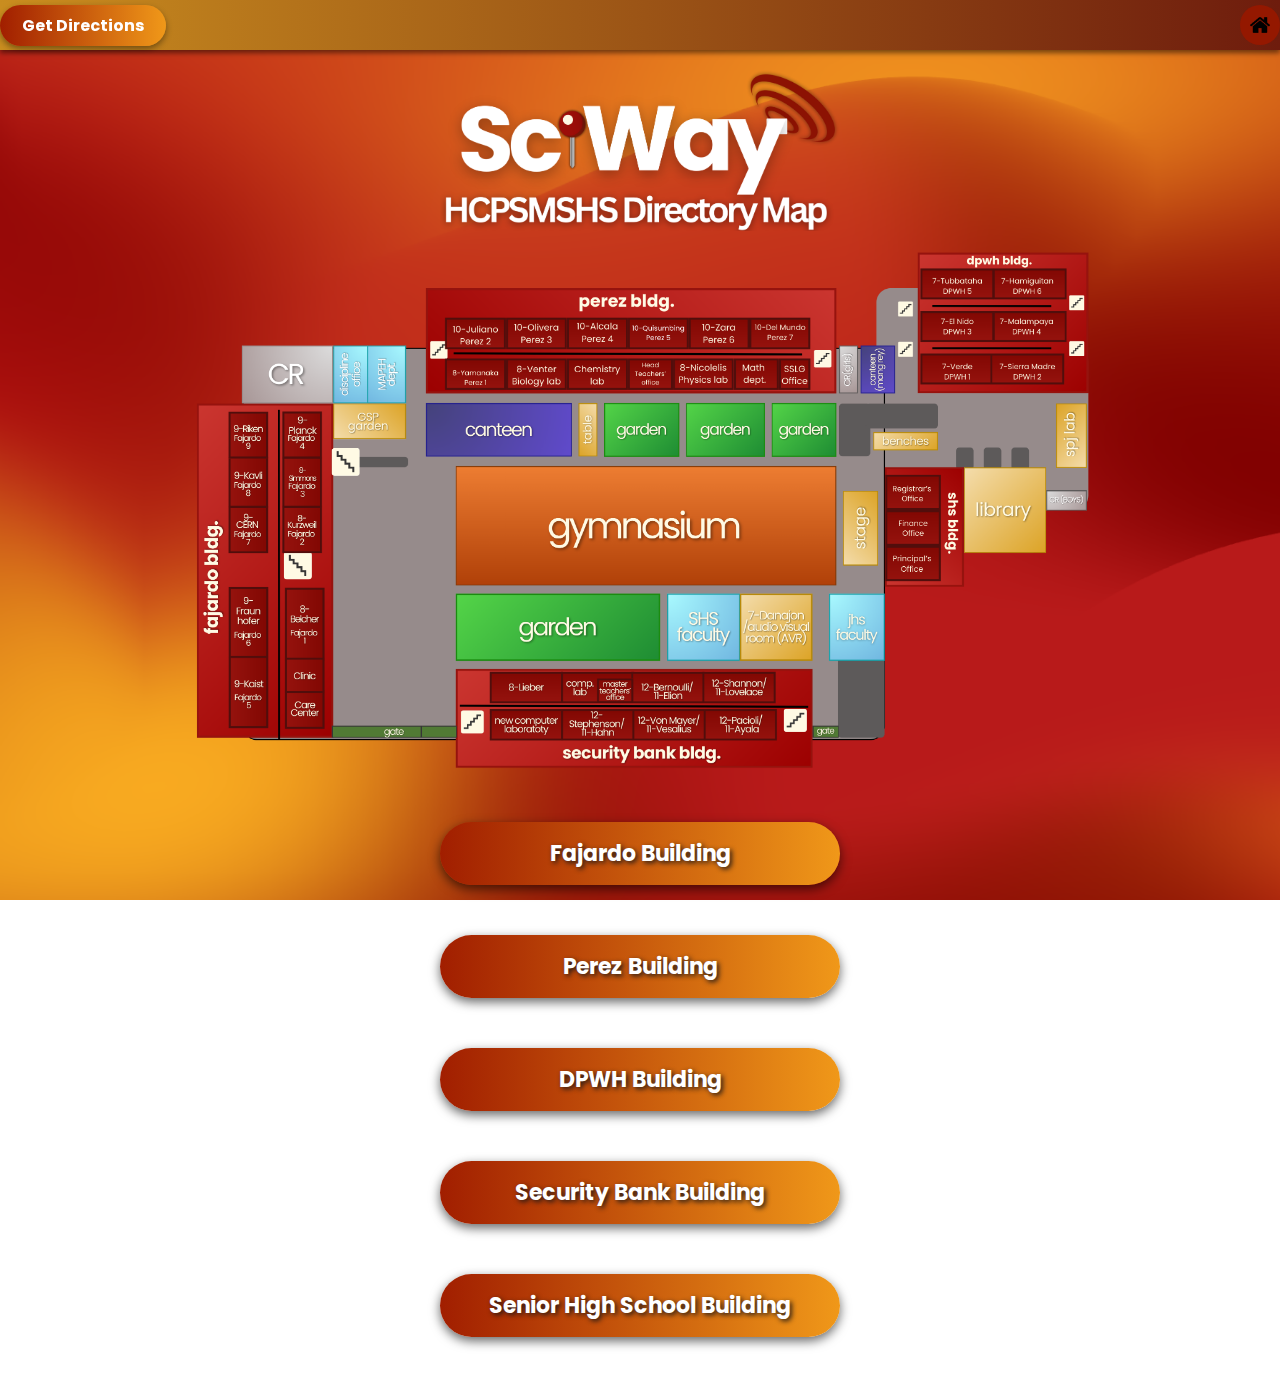
<file: index.html>
<!DOCTYPE html>
<html lang="en">
<head>
	<meta charset="UTF-8">
	<meta name="viewport" content="width=device-width, initial-scale=1.0">
	<title> HCPSMSHS Directory Map - Home </title>
	<link rel="stylesheet" href="style.css">
</head>
<body>

<div class="header">
	<div>
		<button class="direction-btn" onclick="window.location.href='Direction.html'"> Get Directions </button>
	</div>
	
	<div class="home-btn" onclick="window.location.href='index.html'">
		<img src="resources/home.png" alt="Home" class="home-image">
	</div>
</div>

 
 
 <div>
    <a href="index.html"><img src="resources/SciWayLogo.png" alt="Logo" class="logo-image"></a>
 </div>

	
	<a href="maps/SCIWAY_MAP.png" target="_parent"><img src="maps/GENERAL_MAP.png" id="campus-map" alt="campus-map" class="main-image"></a>
	
	<div class="container-btn">
		<button class="nav-btn" onclick="changeMap('maps/FAJARDO_FINALBLDG.png')"> Fajardo Building </button>
		<button class="nav-btn" onclick="changeMap('maps/PEREZ_FINALBLDG.png')"> Perez Building </button>
		<button class="nav-btn" onclick="changeMap('maps/DWPH_FINALBLDG.png')"> DPWH Building </button>
		<button class="nav-btn" onclick="changeMap('maps/SB_FINALBLDG.png')"> Security Bank Building </button>
		<button class="nav-btn" onclick="changeMap('maps/SHS_FINALBLDG.png')"> Senior High School Building </button>
	</div>
	<script src="Scripts/change_map.js"></script>
</body>
</html>
</file>
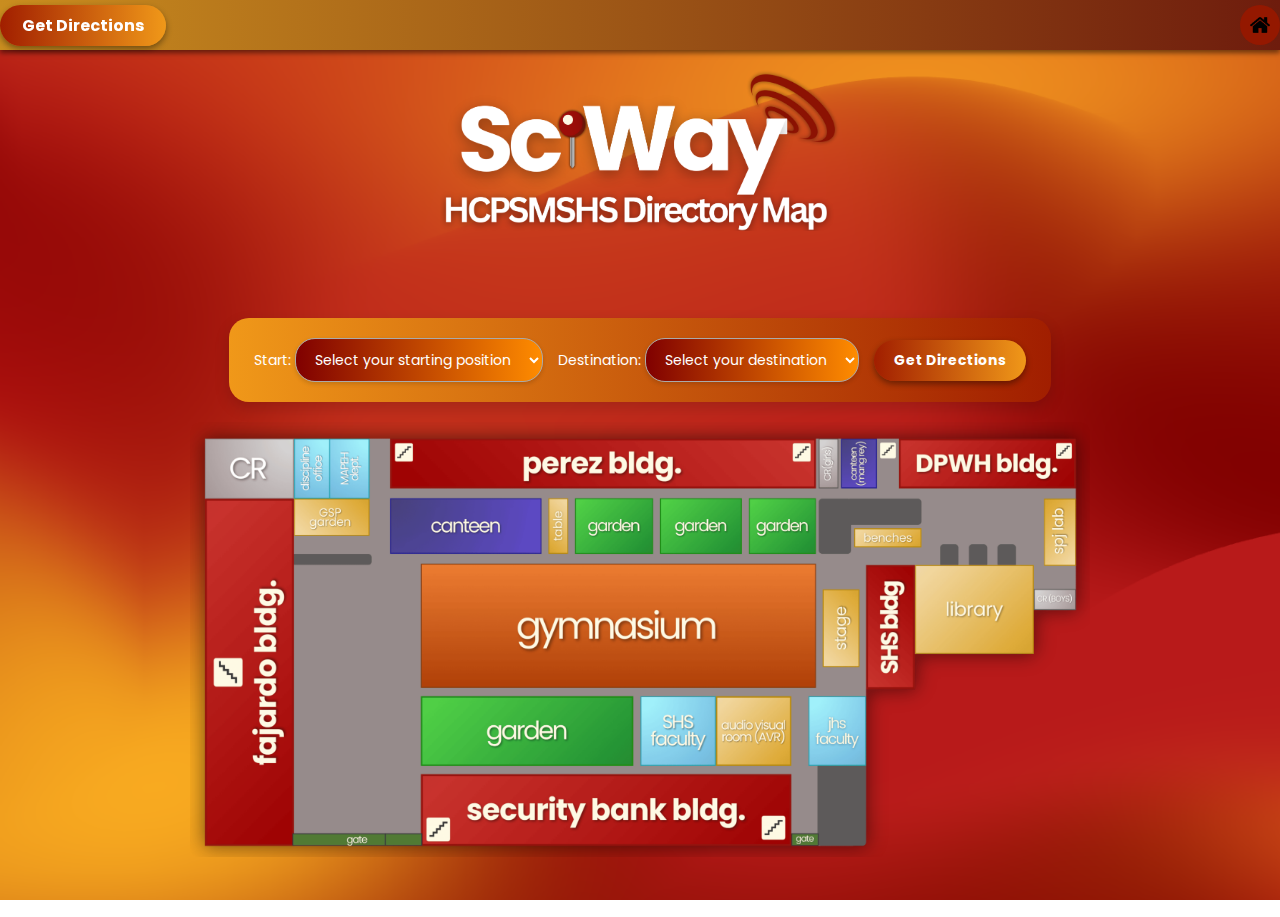
<file: Direction-1.html>
<!DOCTYPE html>
<html lang="en">
<head>
  <meta charset="UTF-8">
  <title>Campus Direction Guide</title>
  <link rel="stylesheet" href="style.css">
</head>

<div class="header">
	<div>
		<button class="direction-btn" onclick="window.location.href='Direction-1.html'"> Get Directions </button>
	</div>
	
	<div class="home-btn" onclick="window.location.href='index.html'">
		<img src="resources/home.png" alt="Home" class="home-image">
	</div>
</div>

 
 <div>
    <a href="index.html"><img src="resources/SciWayLogo.png" alt="Logo" class="logo-image"></a>
 </div>
 
<body>

<div class="controls">
  <label>
    Start:
    <select id="start"><option value="" disabled selected>Select your starting position</option></select>
  </label>

  <label>
    Destination:
    <select id="end"><option value="" disabled selected>Select your destination</option></select>
  </label>

  <button onclick="calculateRoute()">Get Directions</button>
</div>

<div id="map-container">
  <img id="map-image" src="maps/GENERAL_MAP_FINAL.png" alt="Map">
  <svg id="route-layer"></svg>
</div>

<!-- Data -->
<script src="Scripts/nodes.js"></script>
<script src="Scripts/edges.js"></script>

<!-- Logic -->
<script src="Scripts/route.js"></script>
<script src="Scripts/main.js"></script>

</body>
</html>
</file>
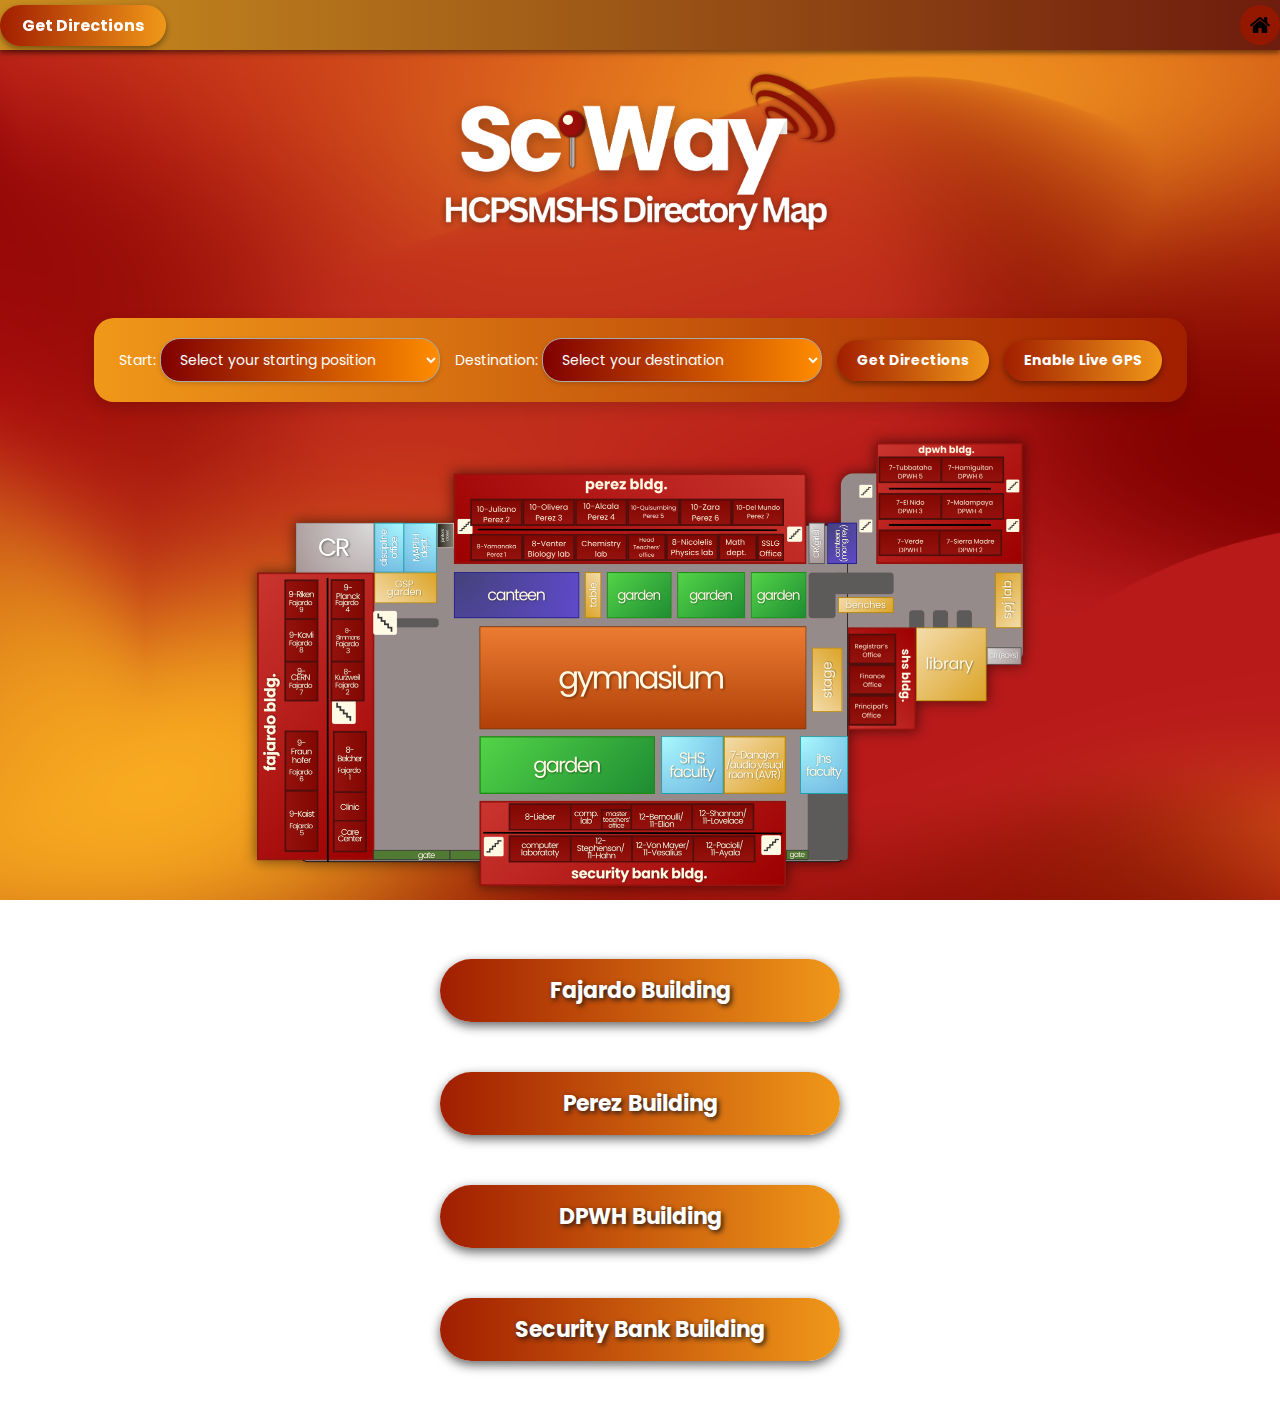
<file: Direction.html>
<!DOCTYPE html>
<html lang="en">
<head>
  <meta charset="UTF-8">
  <title>Campus Direction Guide</title>
  <link rel="stylesheet" href="style.css">
</head>

<body>
<div class="header">
	<div>
		<button class="direction-btn" onclick="window.location.href='Direction.html'"> Get Directions </button>
	</div>
	
	<div class="home-btn" onclick="window.location.href='index.html'">
		<img src="resources/home.png" alt="Home" class="home-image">
	</div>
</div>

 
 <div>
    <a href="index.html"><img src="resources/SciWayLogo.png" alt="Logo" class="logo-image"></a>
 </div>
 


<div class="controls">
  <label>
    Start:
    <select id="start">
      <option value="" disabled selected>Select your starting position</option>
    </select>
  </label>

  <label>
    Destination:
    <select id="end">
      <option value="" disabled selected>Select your destination</option>
    </select>
  </label>

  <button onclick="calculateRoute()">Get Directions</button>
  <button id="gps-btn">Enable Live GPS</button>
</div>

<div id="map-container">
	<div id="map-inner">
	<img id="map-image" src="maps/GEN_MAP.png" alt="Map">
	<svg id="route-layer"></svg>
	</div>
</div>

<div class="replay">
	<button id="replay-btn" style="display:none;"> Replay Route</button>
</div>

<div class="container-btn">
		<button class="nav-btn" onclick="window.location.href='Fajardo Building.html'"> Fajardo Building </button>
		<button class="nav-btn" onclick="window.location.href='Perez Building.html'"> Perez Building </button>
		<button class="nav-btn" onclick="window.location.href='DPWH Building.html'"> DPWH Building </button>
		<button class="nav-btn" onclick="window.location.href='Security Bank Building.html'"> Security Bank Building </button>
</div>


<script src="data/nodes.js"></script>
<script src="data/edges.js"></script>
<script src="Scripts/route.js"></script>
<script src="Scripts/main.js"></script>

</body>
</html>
</file>
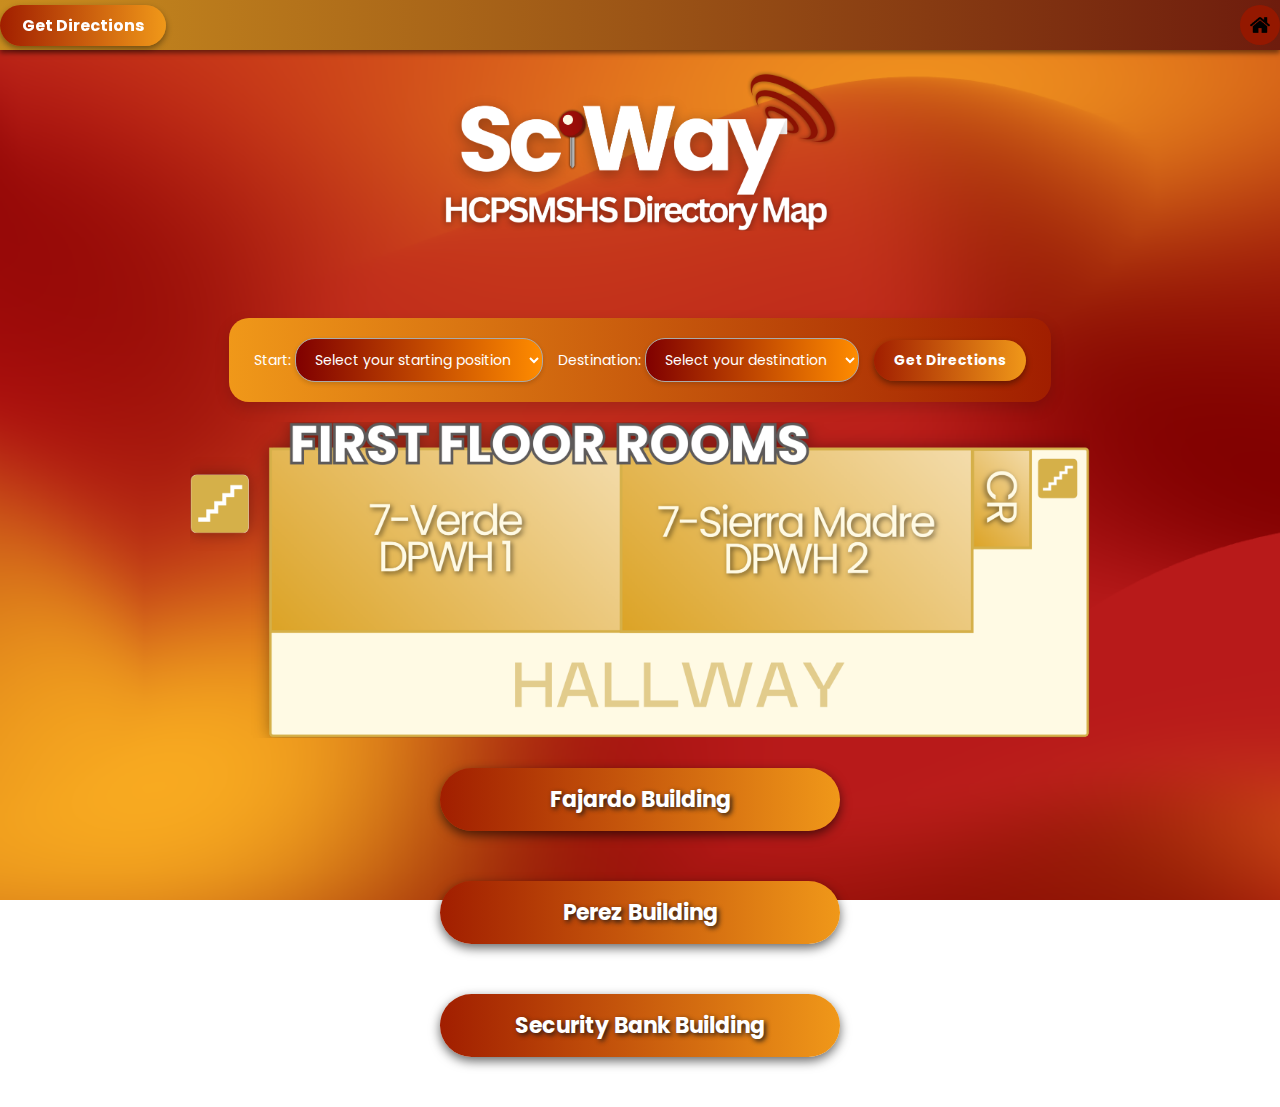
<file: DPWH Building.html>
<!DOCTYPE html>
<html lang="en">
<head>
	<meta charset="UTF-8">
	<title> DPWH Building Directory </title>
	<link rel="stylesheet" href="style.css">
</head>
<body>

<div class="header">
	<div>
		<button class="direction-btn" onclick="window.location.href='Direction.html'"> Get Directions </button>
	</div>
	
	<div class="home-btn" onclick="window.location.href='index.html'">
		<img src="resources/home.png" alt="Home" class="home-image">
	</div>
</div>

<div class="logo-wrapper">
    <a href="index.html"><img src="resources\SciWayLogo.png" alt="Logo" class="logo-image"></a>
</div>

<div class="controls">
  <label>
    Start:
    <select id="start"><option value="" disabled selected>Select your starting position</option></select>
  </label>

  <label>
    Destination:
    <select id="end"><option value="" disabled selected>Select your destination</option></select>
  </label>

  <button id="route-btn">Get Directions</button>
</div>

<div id="map-container">
	<div id="map-inner">
		<img id="map-image" src="maps\DWPH_FINALBLDG_1.png" alt="DPWH Building">
		<svg id="route-layer"></svg>
	</div>
</div>

<div class="replay">
	<button id="replay-btn" style="display:none;"> Replay Route</button>
</div>
	
	
	<div class="container-btn">
		<button class="nav-btn" onclick="window.location.href='Fajardo Building.html'"> Fajardo Building </button>
		<button class="nav-btn" onclick="window.location.href='Perez Building.html'"> Perez Building </button>
		<button class="nav-btn" onclick="window.location.href='Security Bank Building.html'"> Security Bank Building </button>
	</div>

<script src="data/nodes_DPWH.js"></script>
<script src="data/edges_DPWH.js"></script>
<script src="Scripts/route.js"></script>
<script src="Scripts/main_bldg.js"></script>


</body>
</html>
</file>
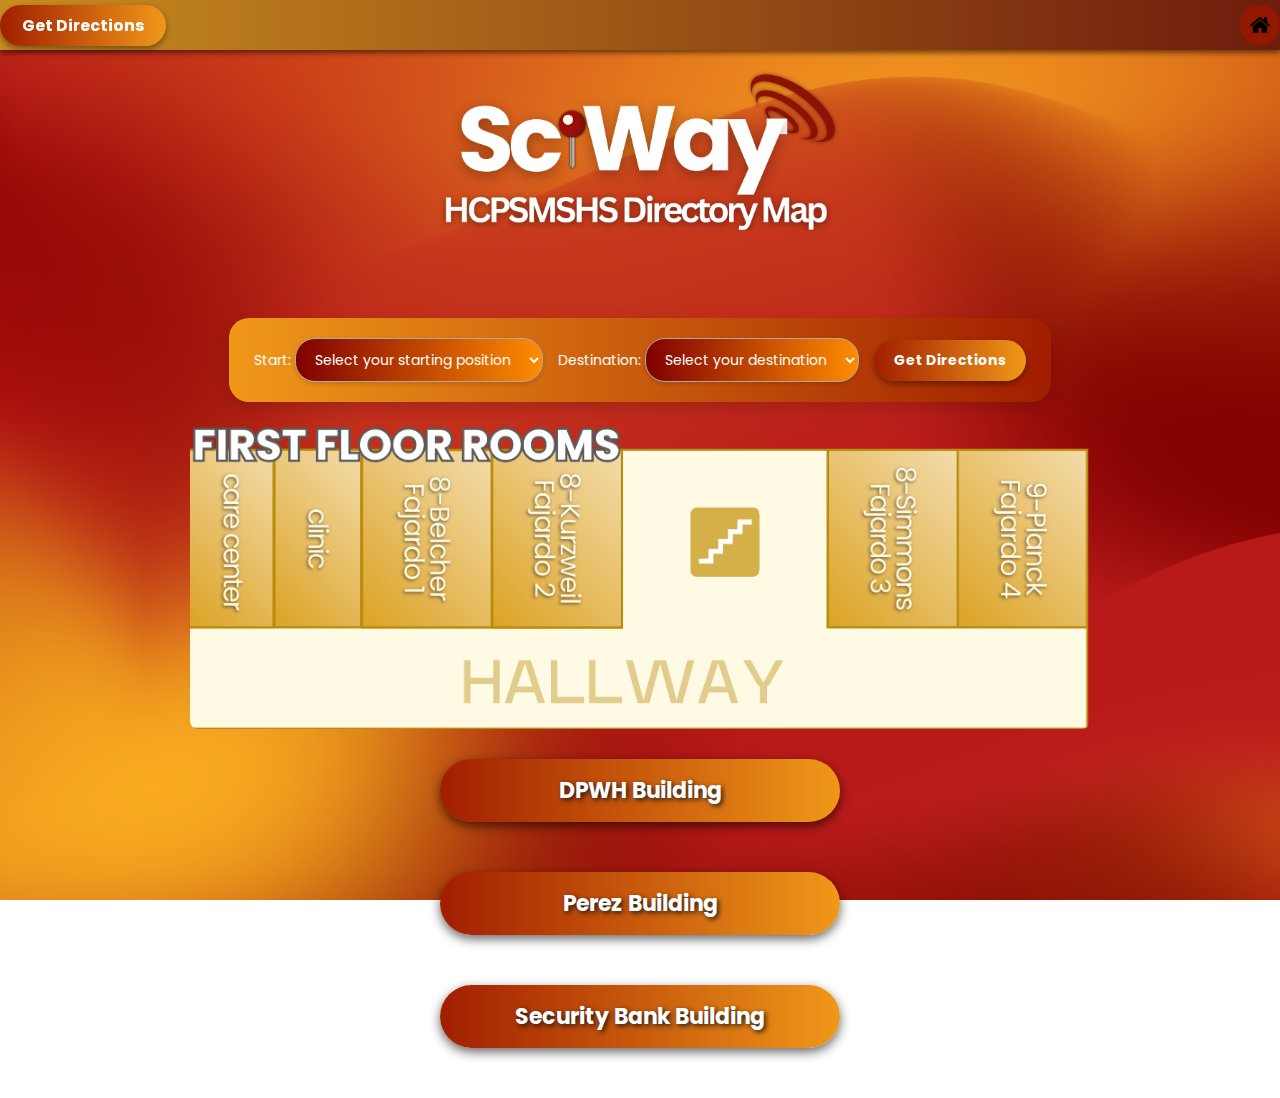
<file: Fajardo Building.html>
<!DOCTYPE html>
<html lang="en">
<head>
	<meta charset="UTF-8">
	<title> Fajardo Building Directory </title>
	<link rel="stylesheet" href="style.css">
</head>
<body>

<div class="header">
	<div>
		<button class="direction-btn" onclick="window.location.href='Direction.html'"> Get Directions </button>
	</div>
	
	<div class="home-btn" onclick="window.location.href='index.html'">
		<img src="resources/home.png" alt="Home" class="home-image">
	</div>
</div>

<div class="logo-wrapper">
    <a href="index.html"><img src="resources\SciWayLogo.png" alt="Logo" class="logo-image"></a>
</div>

<div class="controls">
  <label>
    Start:
    <select id="start"><option value="" disabled selected>Select your starting position</option></select>
  </label>

  <label>
    Destination:
    <select id="end"><option value="" disabled selected>Select your destination</option></select>
  </label>

  <button id="route-btn">Get Directions</button>
</div>

<div id="map-container">
	<div id="map-inner">
		<img id="map-image" src="maps\FAJARDO_FINALBLDG_1.png" alt="SHS Building">
		<svg id="route-layer"></svg>
	</div>
</div>

<div class="replay">
	<button id="replay-btn" style="display:none;"> Replay Route</button>
</div>
	
	
	<div class="container-btn">
		<button class="nav-btn" onclick="window.location.href='DPWH Building.html'"> DPWH Building </button>
		<button class="nav-btn" onclick="window.location.href='Perez Building.html'"> Perez Building </button>
		<button class="nav-btn" onclick="window.location.href='Security Bank Building.html'"> Security Bank Building </button>
	</div>

<script src="data/nodes_Fajardo.js"></script>
<script src="data/edges_Fajardo.js"></script>
<script src="Scripts/route.js"></script>
<script src="Scripts/main_bldg.js"></script>


</body>
</html>
</file>
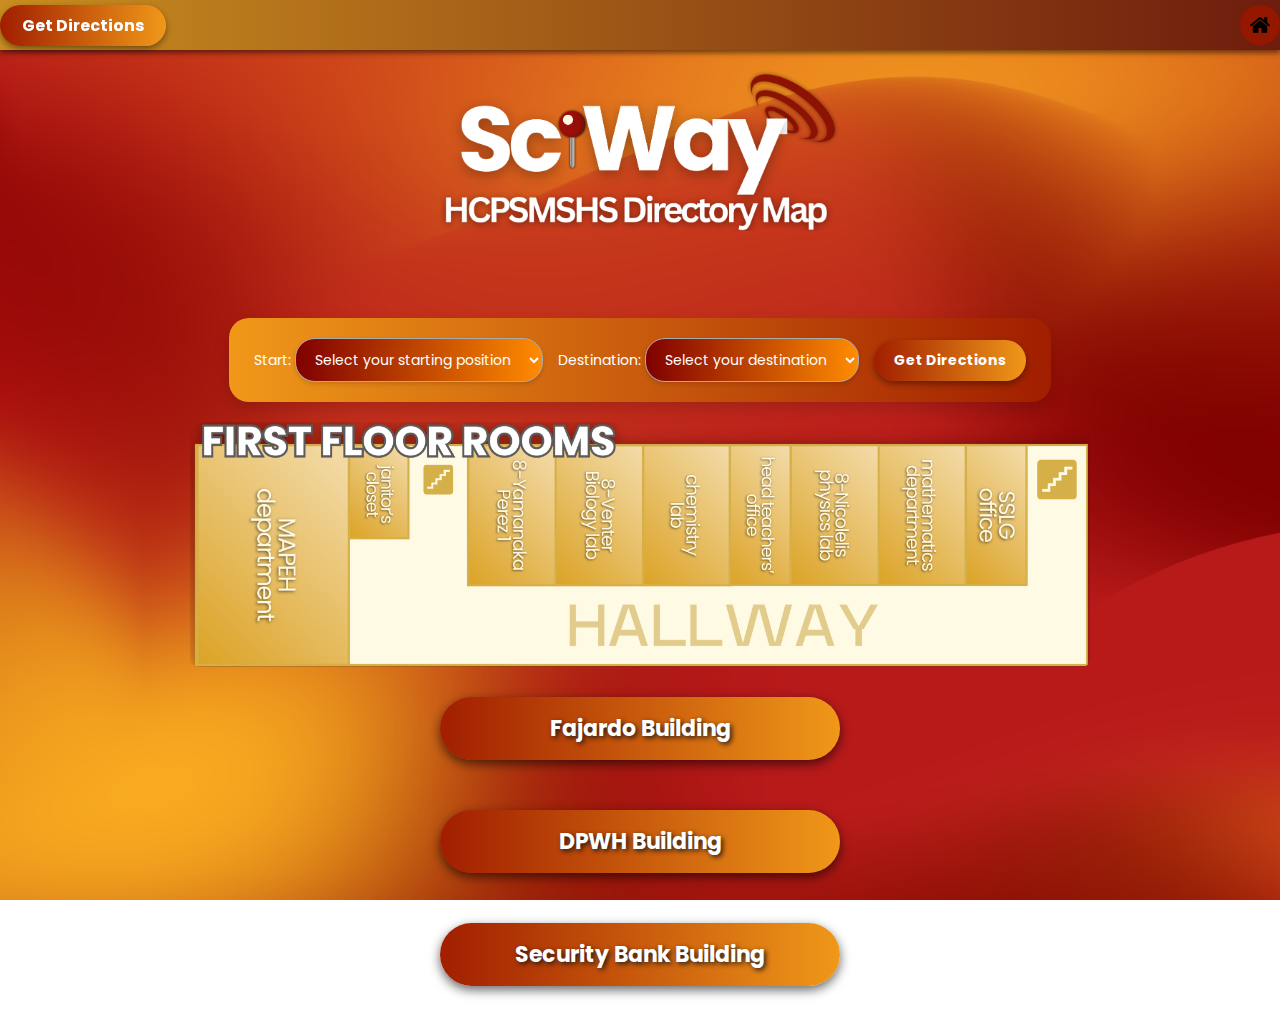
<file: Perez Building.html>
<!DOCTYPE html>
<html lang="en">
<head>
	<meta charset="UTF-8">
	<title> Perez Building Directory </title>
	<link rel="stylesheet" href="style.css">
</head>
<body>

<div class="header">
	<div>
		<button class="direction-btn" onclick="window.location.href='Direction.html'"> Get Directions </button>
	</div>
	
	<div class="home-btn" onclick="window.location.href='index.html'">
		<img src="resources/home.png" alt="Home" class="home-image">
	</div>
</div>

<div class="logo-wrapper">
    <a href="index.html"><img src="resources\SciWayLogo.png" alt="Logo" class="logo-image"></a>
</div>

<div class="controls">
  <label>
    Start:
    <select id="start"><option value="" disabled selected>Select your starting position</option></select>
  </label>

  <label>
    Destination:
    <select id="end"><option value="" disabled selected>Select your destination</option></select>
  </label>

  <button id="route-btn">Get Directions</button>
</div>

<div id="map-container">
	<div id="map-inner">
		<img id="map-image" src="maps\PEREZ_FINALBLDG_1.png" alt="SHS Building">
		<svg id="route-layer"></svg>
	</div>
</div>

<div class="replay">
	<button id="replay-btn" style="display:none;"> Replay Route</button>
</div>
	
	
	<div class="container-btn">
		<button class="nav-btn" onclick="window.location.href='Fajardo Building.html'"> Fajardo Building </button>
		<button class="nav-btn" onclick="window.location.href='DPWH Building.html'"> DPWH Building </button>
		<button class="nav-btn" onclick="window.location.href='Security Bank Building.html'"> Security Bank Building </button>
	</div>

<script src="data/nodes_Perez.js"></script>
<script src="data/edges_Perez.js"></script>
<script src="Scripts/route.js"></script>
<script src="Scripts/main_bldg.js"></script>


</body>
</html>
</file>
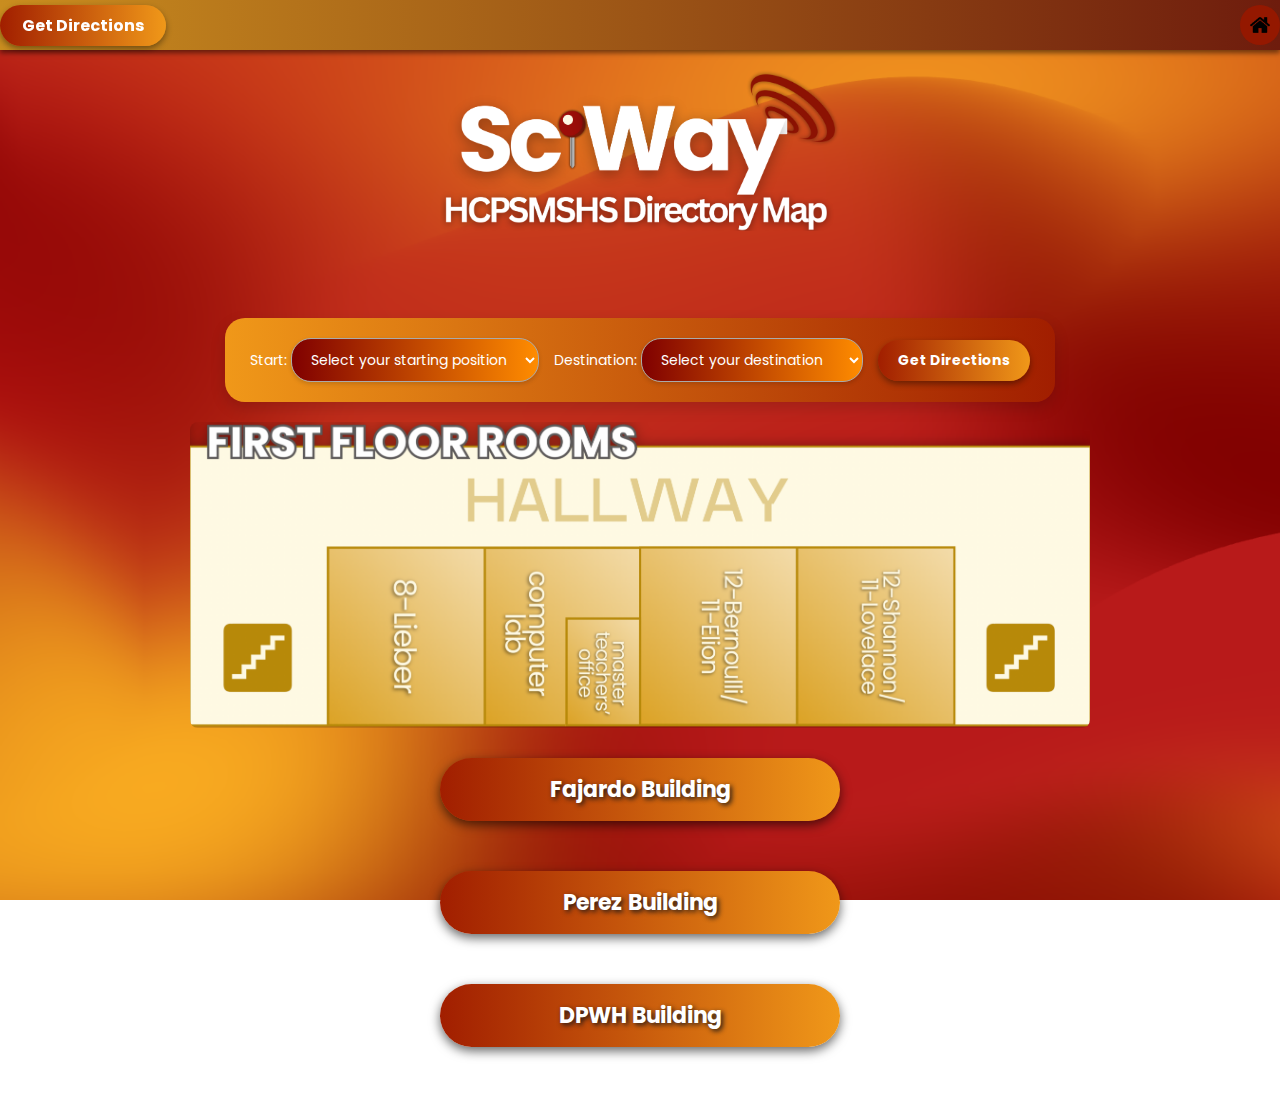
<file: Security Bank Building.html>
<!DOCTYPE html>
<html lang="en">
<head>
	<meta charset="UTF-8">
	<title> Security Bank Building Directory </title>
	<link rel="stylesheet" href="style.css">
</head>
<body>

<div class="header">
	<div>
		<button class="direction-btn" onclick="window.location.href='Direction.html'"> Get Directions </button>
	</div>
	
	<div class="home-btn" onclick="window.location.href='index.html'">
		<img src="resources/home.png" alt="Home" class="home-image">
	</div>
</div>

<div class="logo-wrapper">
    <a href="index.html"><img src="resources\SciWayLogo.png" alt="Logo" class="logo-image"></a>
</div>

<div class="controls">
  <label>
    Start:
    <select id="start"><option value="" disabled selected>Select your starting position</option></select>
  </label>

  <label>
    Destination:
    <select id="end"><option value="" disabled selected>Select your destination</option></select>
  </label>

  <button id="route-btn">Get Directions</button>
</div>

<div id="map-container">
	<div id="map-inner">
		<img id="map-image" src="maps\SB_FINALBLDG_1.png" alt="Security Bank Building">
		<svg id="route-layer"></svg>
	</div>
</div>

<div class="replay">
	<button id="replay-btn" style="display:none;"> Replay Route</button>
</div>
	
	
	<div class="container-btn">
		<button class="nav-btn" onclick="window.location.href='Fajardo Building.html'"> Fajardo Building </button>
		<button class="nav-btn" onclick="window.location.href='Perez Building.html'"> Perez Building </button>
		<button class="nav-btn" onclick="window.location.href='DPWH Building.html'"> DPWH Building </button>
	</div>

<script src="data/nodes_SB.js"></script>
<script src="data/edges_SB.js"></script>
<script src="Scripts/route.js"></script>
<script src="Scripts/main_bldg.js"></script>


</body>
</html>
</file>
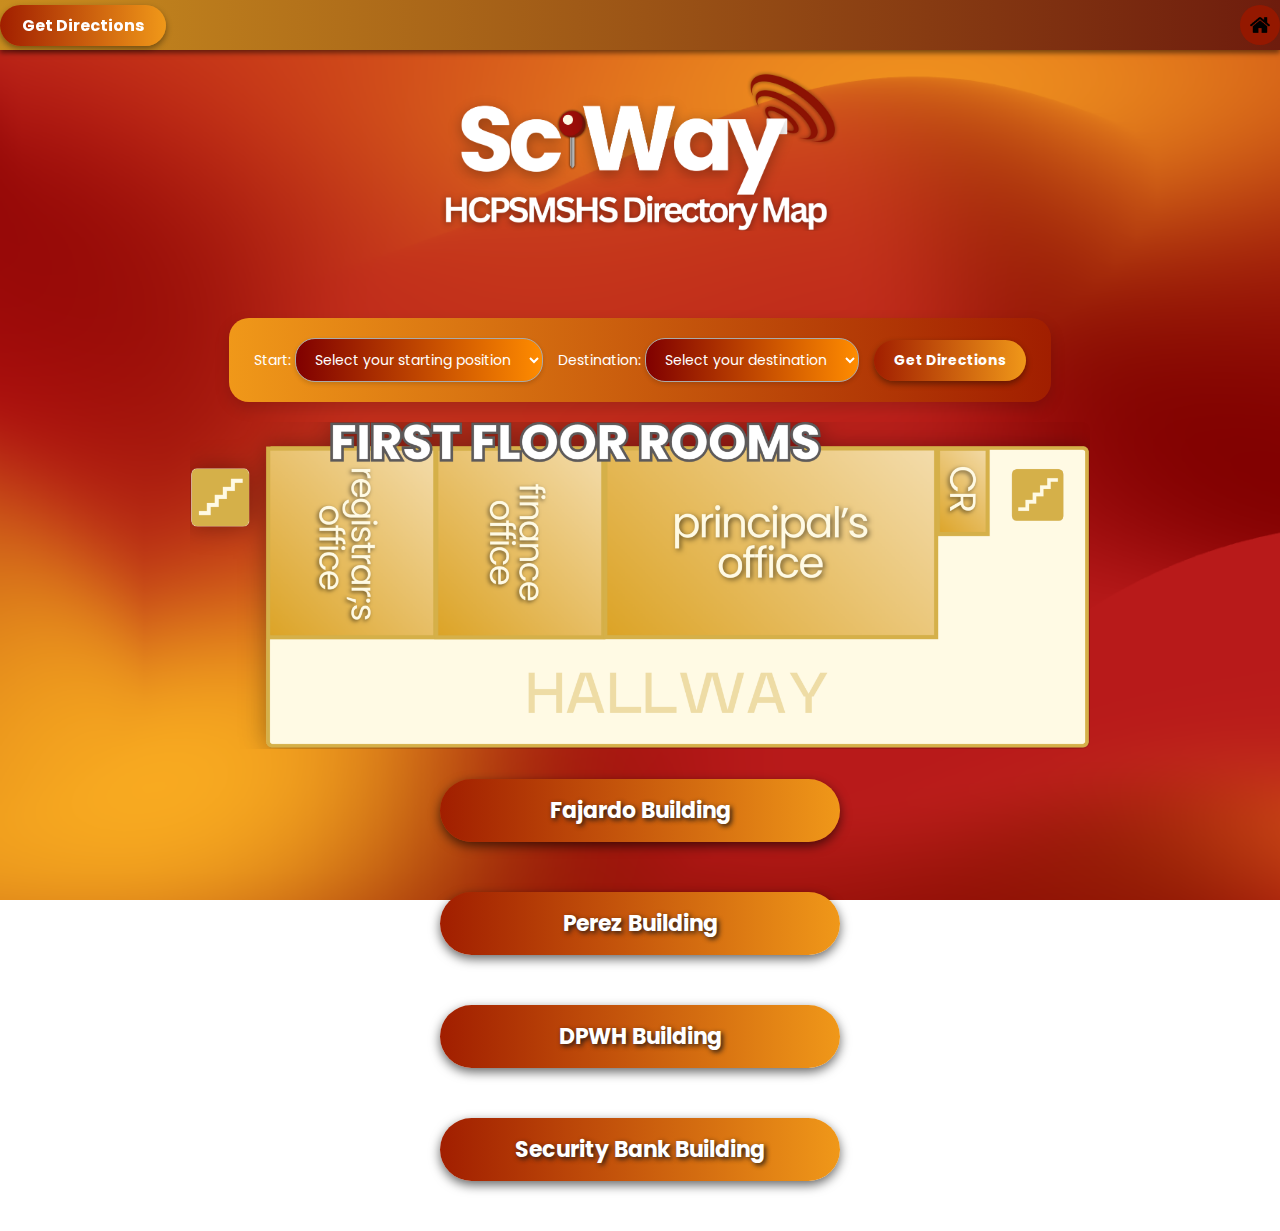
<file: Senior High School (SHS) Builiding.html>
<!DOCTYPE html>
<html lang="en">
<head>
	<meta charset="UTF-8">
	<title> SHS Building Directory </title>
	<link rel="stylesheet" href="style.css">
</head>
<body>

<div class="header">
	<div>
		<button class="direction-btn" onclick="window.location.href='Direction.html'"> Get Directions </button>
	</div>
	
	<div class="home-btn" onclick="window.location.href='index.html'">
		<img src="resources/home.png" alt="Home" class="home-image">
	</div>
</div>

<div class="logo-wrapper">
    <a href="index.html"><img src="resources\SciWayLogo.png" alt="Logo" class="logo-image"></a>
</div>

<div class="controls">
  <label>
    Start:
    <select id="start"><option value="" disabled selected>Select your starting position</option></select>
  </label>

  <label>
    Destination:
    <select id="end"><option value="" disabled selected>Select your destination</option></select>
  </label>

  <button id="route-btn">Get Directions</button>
</div>

<div id="map-container">
	<div id="map-inner">
		<img id="map-image" src="maps\SHS_FINALBLDG_1.png" alt="SHS Building">
		<svg id="route-layer"></svg>
	</div>
</div>

<div class="replay">
	<button id="replay-btn" style="display:none;"> Replay Route</button>
</div>
	
	
	<div class="container-btn">
		<button class="nav-btn" onclick="window.location.href='Fajardo Building.html'"> Fajardo Building </button>
		<button class="nav-btn" onclick="window.location.href='Perez Builiding.html'"> Perez Building </button>
		<button class="nav-btn" onclick="window.location.href='DPWH Builiding.html'"> DPWH Building </button>
		<button class="nav-btn" onclick="window.location.href='Security Bank Building.html'"> Security Bank Building </button>
	</div>

<script src="data/nodes_SHS.js"></script>
<script src="data/edges_SHS.js"></script>
<script src="Scripts/route.js"></script>
<script src="Scripts/main_bldg.js"></script>


</body>
</html>
</file>
<file: style.css>
/* ----------FONT DEFINITION---------- */

@font-face {
	font-family: 'Poppins';
	src: url('Poppins/Poppins-Regular.ttf') format('truetype');
	font-weight: 400;
	font-style: normal;
}

@font-face {
	font-family: 'Poppins';
	src: url('Poppins/Poppins-Bold.ttf') format('truetype');
	font-weight: 700;
	font-style: normal;
}

@font-face {
	font-family: 'Poppins';
	src: url('Poppins/Medium.ttf') format('truetype');
	font-weight: 500;
	font-style: normal;
}

@font-face {
	font-family: 'Poppins';
	src: url('Poppins/Poppins-Thin.ttf') format('truetype');
	font-weight: 300;
	font-style: normal;
}

/* ----------GLOBAL RESET & SAFETY---------- */

html, body {
	margin: 0;
	padding: 0;
	overflow-x: hidden;
}

/* ----------BODY STYLING---------- */

body {
	font-family: 'Poppins', sans-serif;
	text-align: center;
	margin: 0;
	padding: 50px;
	background: url("resources/Bg_photo.png") no-repeat center center fixed;
	background-size: 100% 100%;
	position: relative;
	color: #333;
}


/* ----------TOP HEADER---------- */

.header {
	position: fixed;
	top: 0;
	left: 0;
	width: 100%;
	height: 50px;
	background: linear-gradient(to right, #c98d1f, #6e1c0d);
	display: flex;
	justify-content: space-between;
	align-items: center;
	gap: 10px;
	padding: 0 0px;
	box-shadow: 0 3px 5px rgba(0,0,0,0.5);
	z-index: 1000;
}

/* ----------HOME BUTTON---------- */

.home-btn {
	width: 40px;
	height: 40px;
	background: #941800;
	border-radius: 50%;
	display: flex;
	justify-content: center;
	align-items: center;
	cursor: pointer;
	transition: background 0.3s;
}

.home-btn:hover {
	background: #801919;
}

.home-image {
	max-width: 20px;
	height: auto;
}

/* ----------DIRECTION BUTTON---------- */

.direction-btn {
	padding: 8px 22px;
	border-radius: 25px;
	border: none;
	background: linear-gradient(to right, #a11e00, #f09819);
	color: white;
	font-family: 'Poppins', sans-serif;
	font-size: 16px;
	font-weight: 600;
	cursor: pointer;
	box-shadow: 0px 3px 6px rgba(0,0,0,0.4);
	transition: transform 0.2s, box-shadow 0.2s;
}

.direction-btn:hover {
	transform: scale(1.05);
	box-shadow: 0px 5px 10px rgba(0,0,0,0.5);
}

/* ----------LOGO---------- */

.logo-image {
	padding-top: 20px;
	max-width: 400px;
	height: auto;
	display: block;
	margin: 0 auto;
}

/* ----------NAVIGATION BUTTONS---------- */

.container-btn {
	display: flex;
	flex-direction: column;
	align-items: center;
	justify-content: center;
	gap: 50px;
	margin-top: 30px;
}

.nav-btn {
	background: linear-gradient(to right, #a11e00, #f09819);
	color: white;
	width: 400px;
	min-height: 48px;
	padding: 15px 40px;
	border: none;
	border-radius: 50px;
	font-family: 'Poppins', sans-serif;
	font-weight: 700;
	font-size: 22px;
	cursor: pointer;
	text-shadow: 2px 2px 5px #1C1717;
	box-shadow: 0px 4px 11px rgba(0,0,0,0.6);
	transition: transform 0.2s, box-shadow 0.2s;
}

.nav-btn:hover {
	transform: scale(1.05);
	box-shadow: 0px 6px 15px rgba(0,0,0,0.6);
}

/* ----------MAIN MAP IMAGE---------- */

.main-image {
	width:100%;
	max-width: 900px;
	height: auto;
	margin: 10px auto;
	display: block;
}

/* ----------MAP & ROUTING ---------- */

#map-container {
	position: relative;
	width: 100%;
	max-width: 900px;
	margin: 10px auto;
	border-radius: 8px;
	overflow: hidden;
	touch-action: none;
	cursor: grab;
}

#map-image {
	width: 100%;
	height: auto;
	display: block;
}

#map-inner {
	position: relative;
	width: 100%;
	transform-origin: center center;
}

#map-container: active {
	cursor: grabbing
}

/* ----------SVG / NODES / EDGES VISUALS---------- */
#route-layer {
	position: absolute;
	top: 0;
	left: 0;
	width: 100%;
	height: 100%;
	pointer-events: none;
	z-index: 10;
}
.node {
    display: none;
}

.start-node,
.end-node {
	display: block;
	width: 14px;
	height: 14px;
	background: #ff0000;
	border-radius: 50%;
	transform: translate(-50%, -50%);
	z-index: 20;
	position: absolute;
}

/* ----------DROPDOWN CONTROLS---------- */

.controls {
	margin: 80px auto 20px;
	display: flex;
	flex-wrap: wrap;
	gap: 15px;
	justify-content: center;
	align-items: center;
	background: linear-gradient(to left, #a11e00, #f09819);
	padding: 20px 25px;
	border-radius: 20px;
	box-shadow: 0 6px 15px rgba(0,0,0,0.15);
	width: fit-content;
	font-family: 'Poppins', sans-serif;
	font-size: 14px;
	color:white;
}

.controls select {
	padding: 10px 15px;
	font-family: 'Poppins', sans-serif;
	font-size: 14px;
	font-weight: 400;
	color: white;
	border-radius: 20px;
	border: 1px solid #aaa;
	outline: none;
	background: linear-gradient(to right, #800000, #FF8C00);
	box-shadow: 0 2px 4px rgba(0,0,0,0.15);
}

.controls select option {
    background-color: #800000; 
    font-family: 'Poppins', sans-serif;
	font-size: 14px;
	font-weight: 400;
	color: white;              
    /*padding: 10px;*/            
}


.controls button {
	padding: 10px 20px;
	border-radius: 25px;
	border: none;
	background: linear-gradient(to right, #a11e00, #f09819);
	color: white;
	font-family: 'Poppins', sans-serif;
	font-size: 14px;
	font-weight: 600;
	cursor: pointer;
	box-shadow: 0px 3px 6px rgba(0,0,0,0.4);
}


/* ----------Replay Button---------- */
.replay button {
	padding: 10px 20px;
	border-radius: 25px;
	border: none;
	background: linear-gradient(to right, #a11e00, #f09819);
	color: white;
	font-family: 'Poppins', sans-serif;
	font-size: 14px;
	font-weight: 600;
	cursor: pointer;
	box-shadow: 0px 3px 6px rgba(0,0,0,0.4);
}

/* ----------LINK RESET---------- */

a {
	display: inline-block;
	padding: 0;
	margin: 0;
}

/* ----------MOBILE OPTIMIZATION---------- */

@media (max-width: 768px) {

	body {
		padding: 20px;
	}

	.header {
		height: 45px;
	}

	.logo-image {
		max-width: 260px;
		margin-top: 50px;
	}

	.nav-btn {
		width: 100%;
		max-width: 320px;
		font-size: 16px;
		padding: 14px 20px;
	}

	.container-btn {
		gap: 20px;
	}

	.controls {
		margin-top: 70px;
		gap: 10px;
	}

	#map-container {
		max-width: 100%;
	}
}

/* -------- LIVE GPS -------- */
.user-marker {
    animation: pulse 2s infinite;
}

@keyframes pulse {
    0% { box-shadow: 0 0 0 0 rgba(26,115,232,0.6); }
    70% { box-shadow: 0 0 0 12px rgba(26,115,232,0); }
    100% { box-shadow: 0 0 0 0 rgba(26,115,232,0); }
}
</file>
